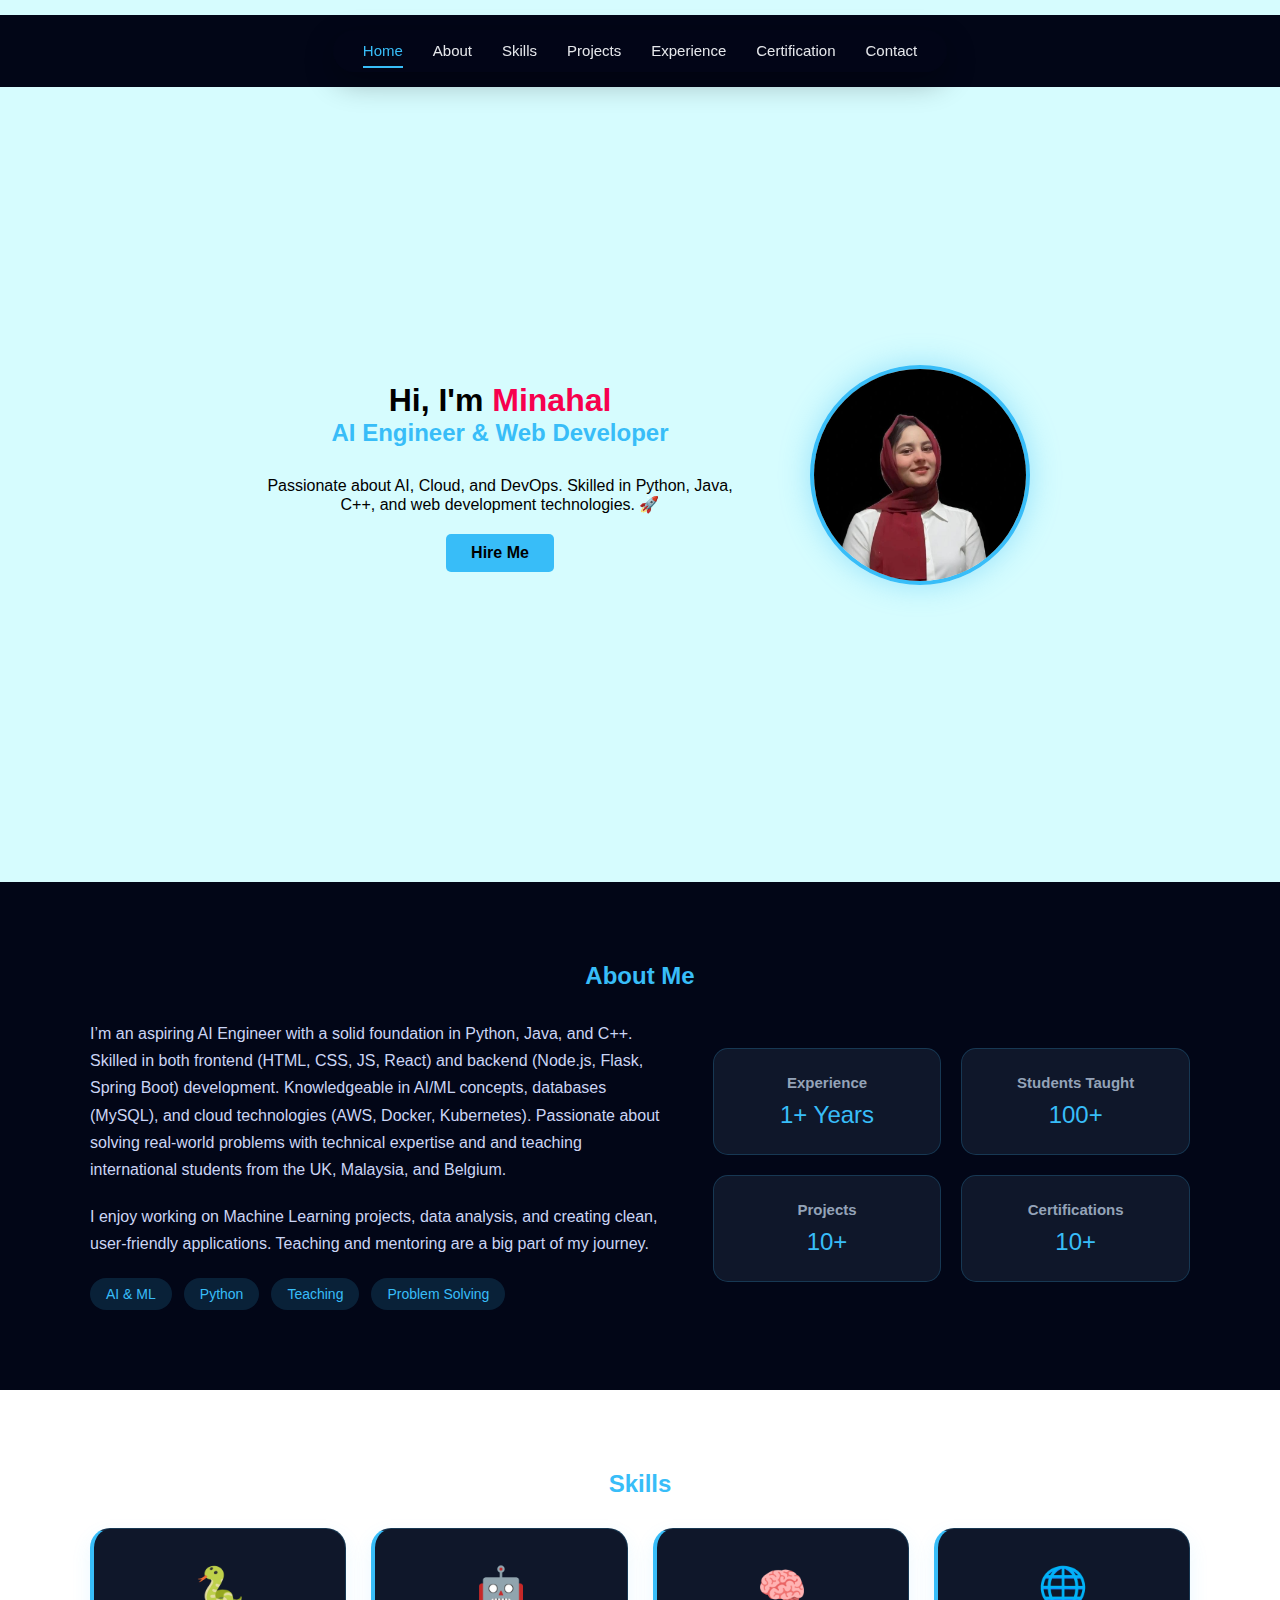
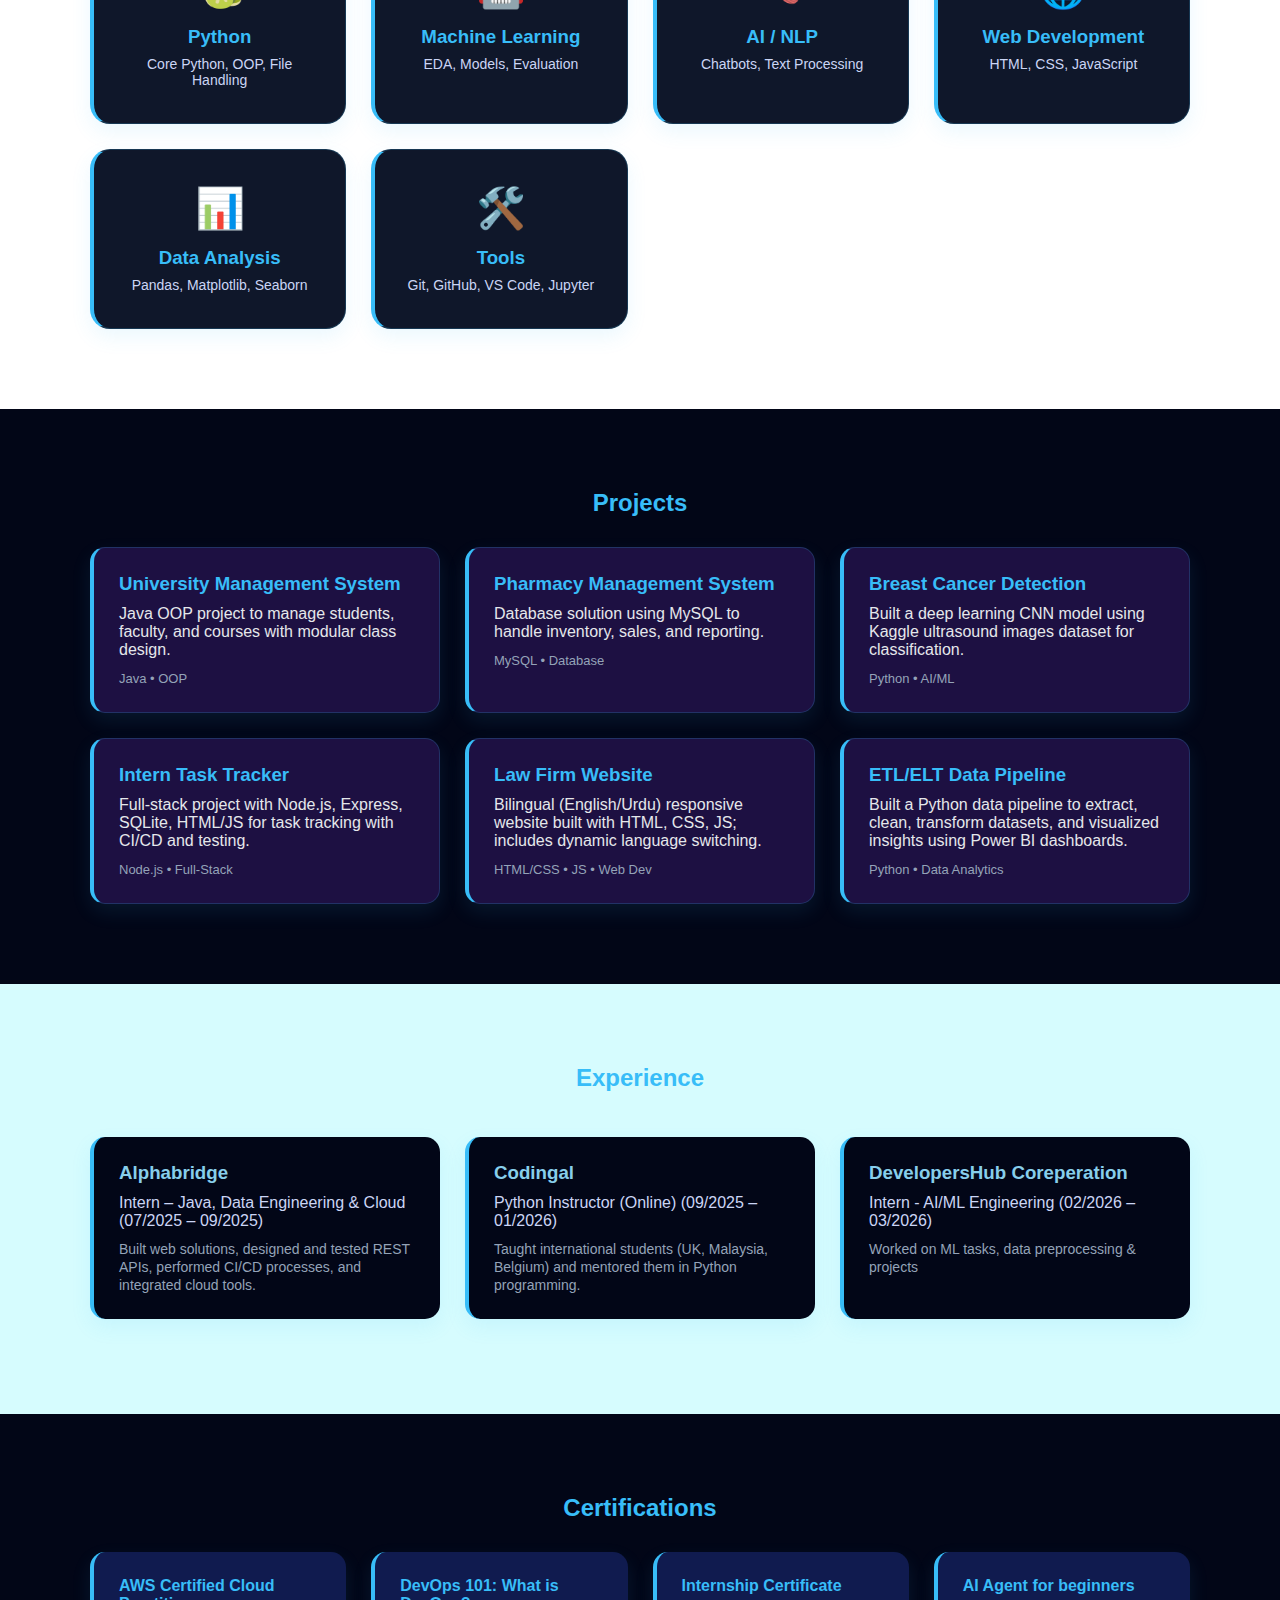
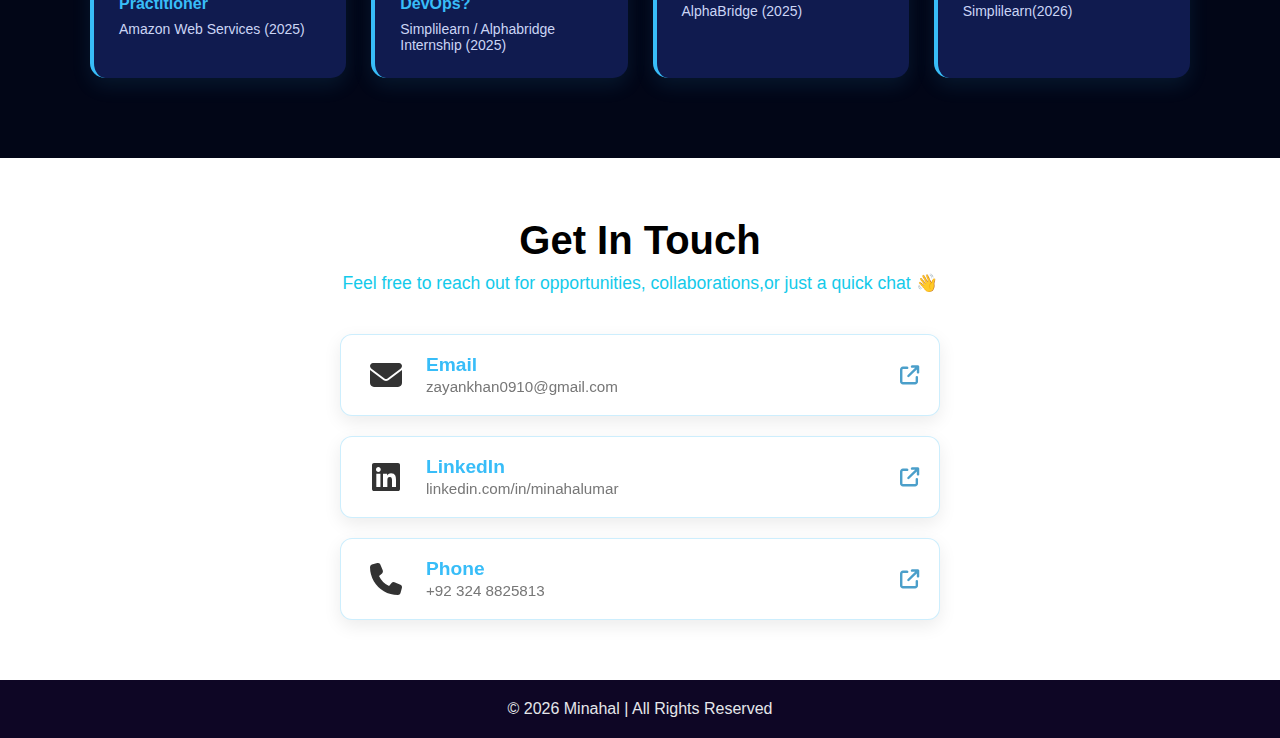
<file: index.html>
<!DOCTYPE html>
<html lang="en">
<head>
  <meta charset="UTF-8" />
  <meta name="viewport" content="width=device-width, initial-scale=1.0"/>
  <title>Minahal | AI Engineer</title>
 <!-- Your own CSS -->
<link rel="stylesheet" href="my.css">

<!-- Font Awesome CDN -->
<link
  rel="stylesheet"
  href="https://cdnjs.cloudflare.com/ajax/libs/font-awesome/6.4.2/css/all.min.css"
/>

</head>
<body>

  <!-- Navbar -->
<nav class="navbar">
  <ul class="nav-menu">
    <li style="--i:0"><a href="#home" class="nav-link">Home</a></li>
    <li style="--i:1"><a href="#about" class="nav-link">About</a></li>
    <li style="--i:2"><a href="#skills" class="nav-link">Skills</a></li>
    <li style="--i:3"><a href="#projects" class="nav-link">Projects</a></li>
    <li style="--i:4"><a href="#experience" class="nav-link">Experience</a></li>
    <li style="--i:5"><a href="#certifications" class="nav-link">Certification</a></li>
    <li style="--i:6"><a href="#contact" class="nav-link">Contact</a></li>
  </ul>
   <div class="menu-toggle" id="menu-toggle">☰</div>
</nav>


<section id="home" class="hero">
  <div class="hero-content">
    <div class="hero-text">
      <h1>Hi, I'm <span>Minahal</span></h1>
      <h2>AI Engineer & Web Developer</h2>
      <p>Passionate about AI, Cloud, and DevOps. Skilled in Python, Java, C++, and web development technologies. 🚀</p>
      <button onclick="scrollToContact()">Hire Me</button>
    </div>

    <div class="hero-img">
      <img src="minaa.jpeg" alt="Minahal Profile Picture">
    </div>
  </div>
</section>

  <!-- About -->
 <section id="about" class="about">
  <h2>About Me</h2>

  <div class="about-container">
    <div class="about-text">
      <p>
        I’m an aspiring AI Engineer with a solid foundation in Python, Java, and C++. Skilled in both frontend (HTML, CSS, JS, React) and backend (Node.js, Flask, Spring Boot) development. Knowledgeable in AI/ML concepts, databases (MySQL), and cloud technologies (AWS, Docker, Kubernetes). Passionate about solving real-world problems with technical expertise and and teaching international students from the
        UK, Malaysia, and Belgium.
      </p>

      <p>
        I enjoy working on Machine Learning projects, data analysis, and
        creating clean, user-friendly applications. Teaching and mentoring
        are a big part of my journey.
      </p>

      <div class="about-highlights">
        <span>AI & ML</span>
        <span>Python</span>
        <span>Teaching</span>
        <span>Problem Solving</span>
      </div>
    </div>

    <div class="about-info">
      <div class="info-card">
        <h3>Experience</h3>
        <p>1+ Years</p>
      </div>
      <div class="info-card">
        <h3>Students Taught</h3>
        <p>100+</p>
      </div>
      <div class="info-card">
        <h3>Projects</h3>
        <p>10+</p>
      </div>
      <div class="info-card">
        <h3>Certifications</h3>
        <p>10+</p>
      </div>
    </div>
  </div>
</section>


  <section id="skills" class="skills">
  <h2>Skills</h2>

  <div class="skills-container">

    <div class="skill-card">
      <div class="skill-icon">🐍</div>
      <h3>Python</h3>
      <p>Core Python, OOP, File Handling</p>
    </div>

    <div class="skill-card">
      <div class="skill-icon">🤖</div>
      <h3>Machine Learning</h3>
      <p>EDA, Models, Evaluation</p>
    </div>

    <div class="skill-card">
      <div class="skill-icon">🧠</div>
      <h3>AI / NLP</h3>
      <p>Chatbots, Text Processing</p>
    </div>

    <div class="skill-card">
      <div class="skill-icon">🌐</div>
      <h3>Web Development</h3>
      <p>HTML, CSS, JavaScript</p>
    </div>

    <div class="skill-card">
      <div class="skill-icon">📊</div>
      <h3>Data Analysis</h3>
      <p>Pandas, Matplotlib, Seaborn</p>
    </div>

    <div class="skill-card">
      <div class="skill-icon">🛠️</div>
      <h3>Tools</h3>
      <p>Git, GitHub, VS Code, Jupyter</p>
    </div>

  </div>
</section>

<!-- Projects -->
<section id="projects">
  <h2>Projects</h2>

  <div class="projects-container">

    <div class="project-card">
      <h3>University Management System</h3>
      <p>
        Java OOP project to manage students, faculty, and courses with modular class design.
      </p>
      <span>Java • OOP</span>
    </div>

    <div class="project-card">
      <h3>Pharmacy Management System</h3>
      <p>
        Database solution using MySQL to handle inventory, sales, and reporting.
      </p>
      <span>MySQL • Database</span>
    </div>

    <div class="project-card">
      <h3>Breast Cancer Detection</h3>
      <p>
        Built a deep learning CNN model using Kaggle ultrasound images dataset for classification.
      </p>
      <span>Python • AI/ML</span>
    </div>

    <div class="project-card">
      <h3>Intern Task Tracker</h3>
      <p>
        Full-stack project with Node.js, Express, SQLite, HTML/JS for task tracking with CI/CD and testing.
      </p>
      <span>Node.js • Full-Stack</span>
    </div>

    <div class="project-card">
      <h3>Law Firm Website</h3>
      <p>
        Bilingual (English/Urdu) responsive website built with HTML, CSS, JS; includes dynamic language switching.
      </p>
      <span>HTML/CSS • JS • Web Dev</span>
    </div>

    <div class="project-card">
      <h3>ETL/ELT Data Pipeline</h3>
      <p>
        Built a Python data pipeline to extract, clean, transform datasets, and visualized insights using Power BI dashboards.
      </p>
      <span>Python • Data Analytics</span>
    </div>

  </div>
</section>


<!-- Experience -->
<section id="experience">
  <h2>Experience</h2>

  <div class="experience-container">

    <div class="card">
      <h3><a href="https://alphabridgeconsulting.com/" target="_blank">Alphabridge</a></h3>
      <p>
    Intern – Java, Data Engineering & Cloud (07/2025 – 09/2025)
  </a>
</p>
<span>
        Built web solutions, designed and tested REST APIs, performed CI/CD processes, and integrated cloud tools.
      </span>
    </div>

    <div class="card">
      <h3>   <a href="https://www.codingal.com/en-pk/" target="_blank">Codingal</a></h3>
      <p>Python Instructor (Online) (09/2025 – 01/2026)
        <a href="https://www.codingal.com/en-pk/"></a>
      </p>
  
      <span>
        Taught international students (UK, Malaysia, Belgium) and mentored them in Python programming.
      </span>
    </div>

    <div class="card">
      <h3> <a href="https://www.linkedin.com/company/developershub-corporation/posts/?feedView=all" target="_blank">DevelopersHub Coreperation</a></h3>
      <p>Intern - AI/ML Engineering (02/2026 – 03/2026) </p>
      <span>
       Worked on ML tasks, data preprocessing & projects
      </span>
    </div>

  </div>
</section>

<!-- Certifications -->
<section id="certifications">
  <h2>Certifications</h2>

  <div class="certifications-container">

    <div class="cert-card">
      <h3>AWS Certified Cloud Practitioner</h3>
      <p>Amazon Web Services (2025)</p>
    </div>

    <div class="cert-card">
      <h3>DevOps 101: What is DevOps?</h3>
      <p>Simplilearn / Alphabridge Internship (2025)</p>
    </div>

    <div class="cert-card">
      <h3>Internship Certificate</h3>
      <p>AlphaBridge (2025)</p>
    </div>

     <div class="cert-card">
      <h3>AI Agent for beginners</h3>
      <p>Simplilearn(2026)</p>
    </div>


  </div>
</section>

<!-- Contact -->
<section id="contact" class="contact">
  <h2>Get In Touch</h2>
  <p class="contact-subtext">
    Feel free to reach out for opportunities, collaborations,or just a quick chat 👋
  </p>

  <div class="contact-wrapper">

    <a href="mailto:zayankhan0910@gmail.com" class="contact-item">
      <div class="contact-left">
        <span class="contact-icon"><i class="fas fa-envelope"></i></span>
        <div>
          <h3>Email</h3>
          <p>zayankhan0910@gmail.com</p>
        </div>
      </div>
      <span class="contact-arrow"><i class="fas fa-arrow-up-right-from-square"></i></span>
    </a>

    <a href="https://www.linkedin.com/in/minahalumar" target="_blank" class="contact-item">
      <div class="contact-left">
        <span class="contact-icon"><i class="fab fa-linkedin"></i></span>
        <div>
          <h3>LinkedIn</h3>
          <p>linkedin.com/in/minahalumar</p>
        </div>
      </div>
      <span class="contact-arrow"><i class="fas fa-arrow-up-right-from-square"></i></span>
    </a>

    <a href="tel:+923248825813" class="contact-item">
      <div class="contact-left">
        <span class="contact-icon"><i class="fas fa-phone"></i></span>
        <div>
          <h3>Phone</h3>
          <p>+92 324 8825813</p>
        </div>
      </div>
      <span class="contact-arrow"><i class="fas fa-arrow-up-right-from-square"></i></span>
    </a>

  </div>
</section>



  <footer>
    <p>© 2026 Minahal | All Rights Reserved</p>
  </footer>

  <script src="scan.js"></script>
</body>
</html>
</file>
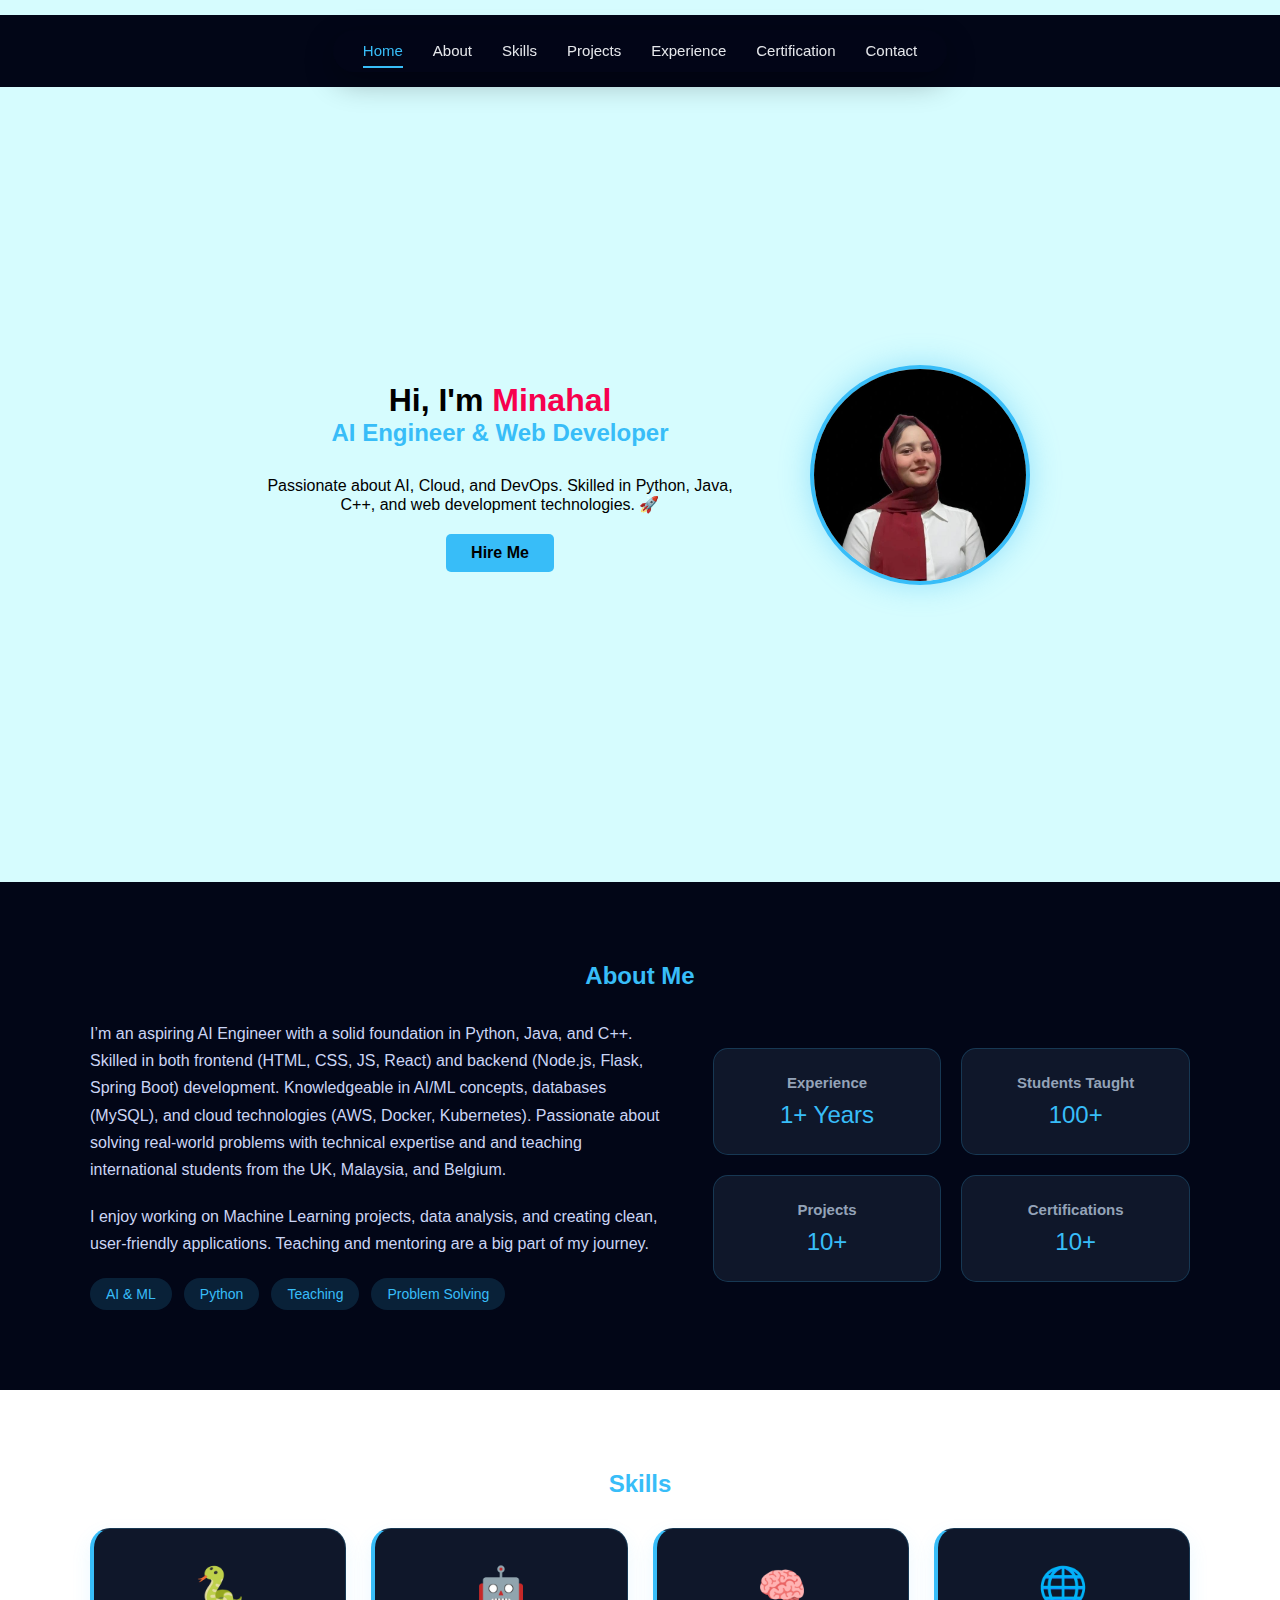
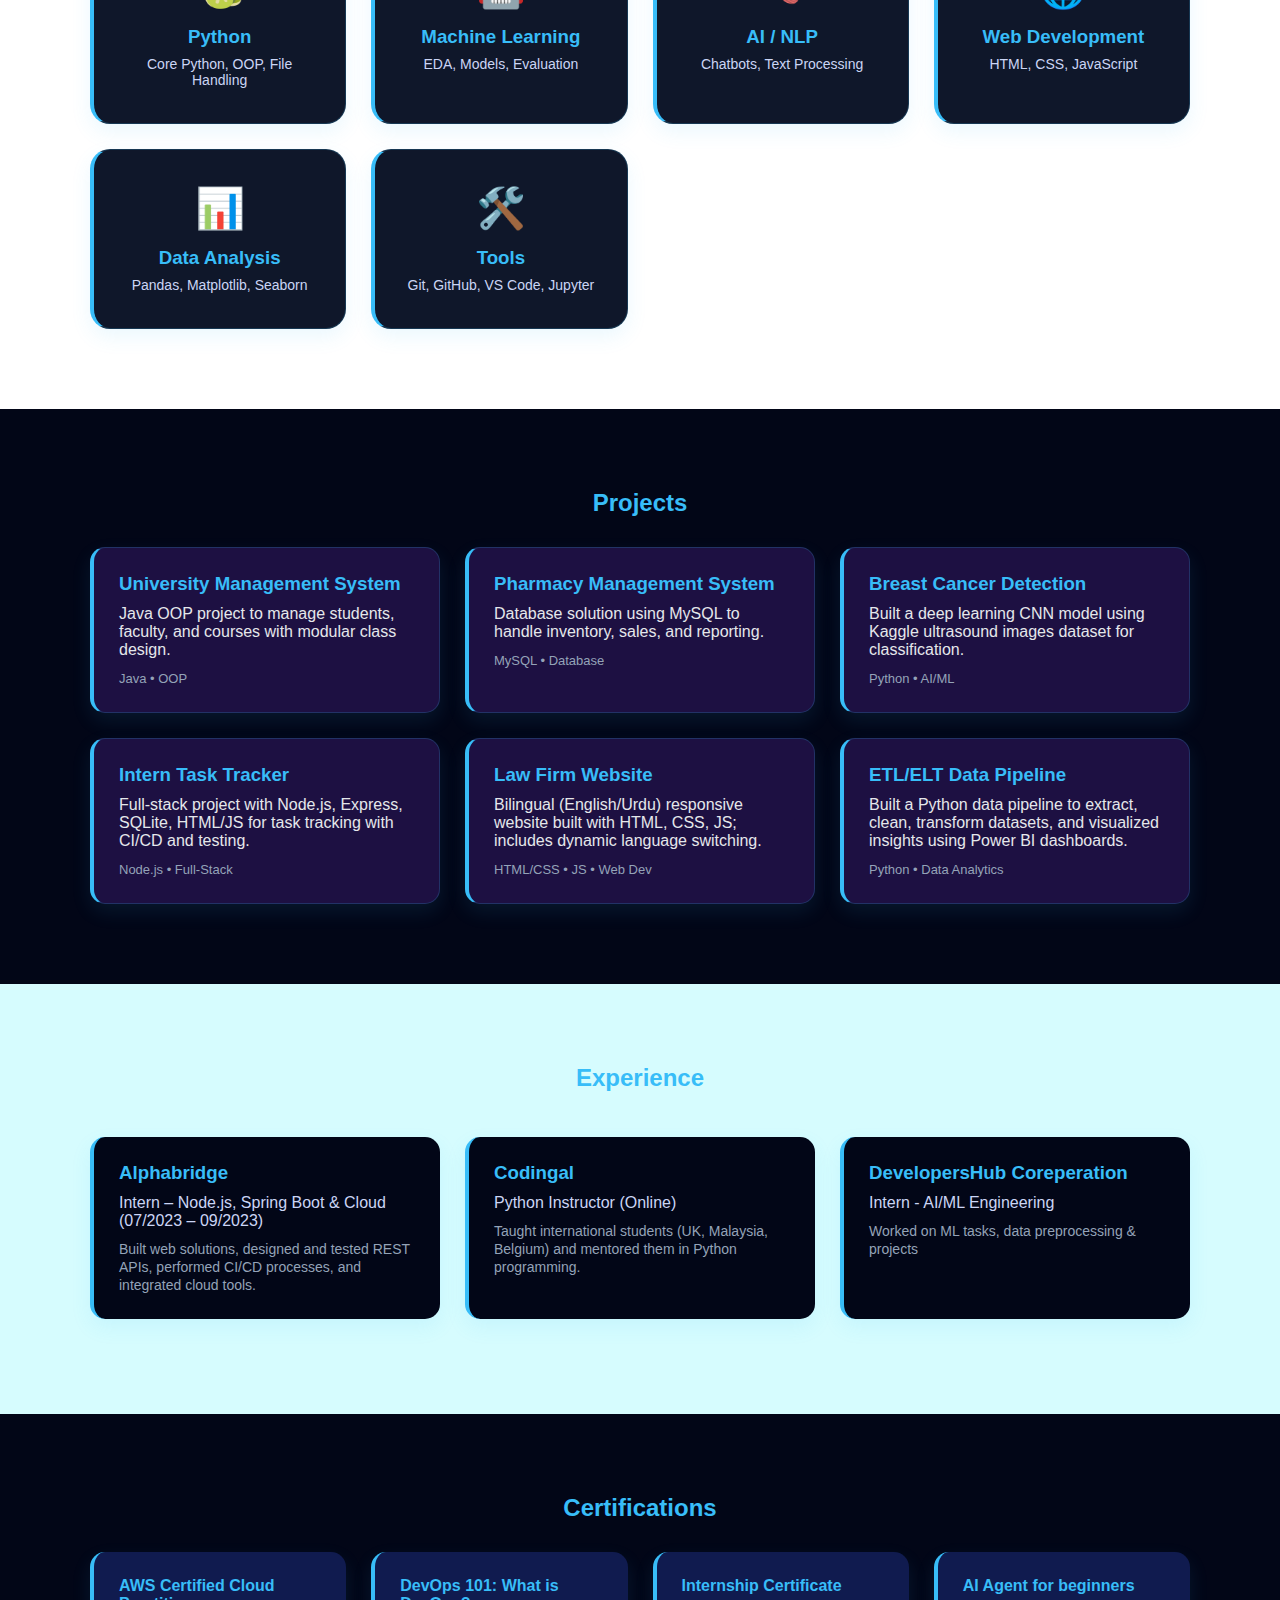
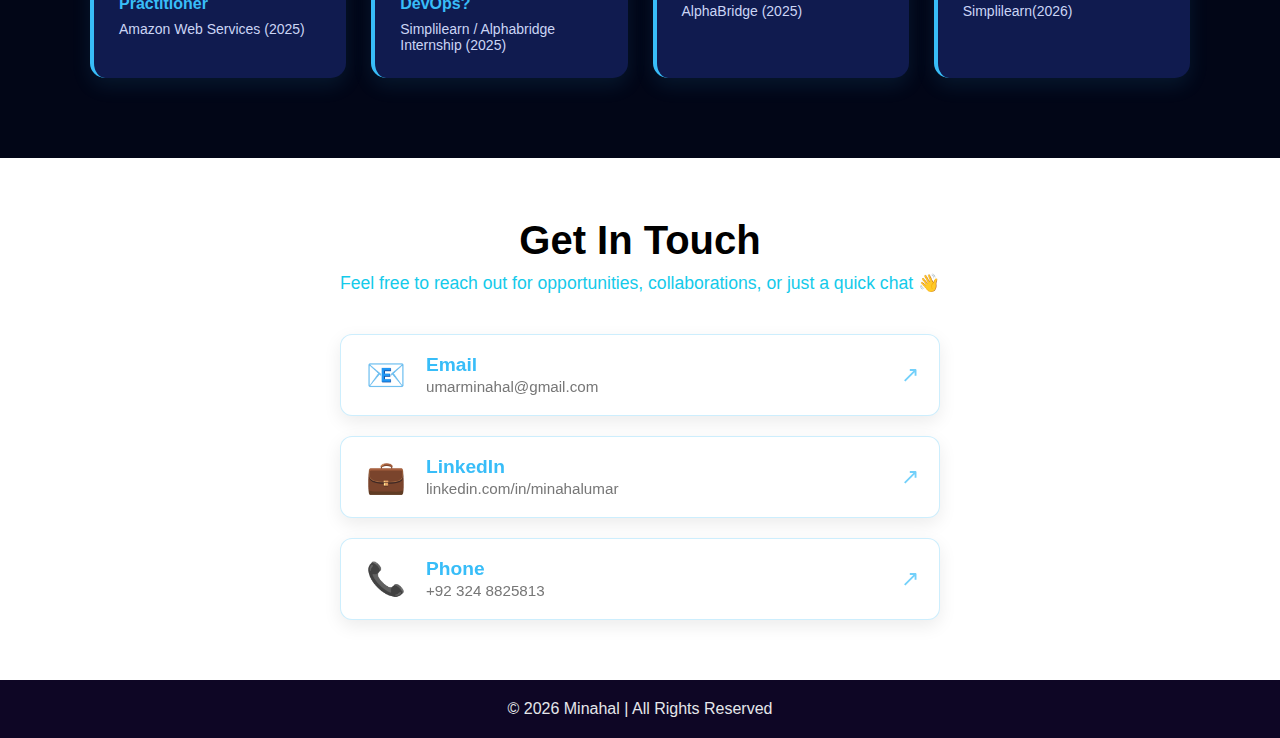
<file: portfolio.html>
<!DOCTYPE html>
<html lang="en">
<head>
  <meta charset="UTF-8" />
  <meta name="viewport" content="width=device-width, initial-scale=1.0"/>
  <title>Minahal | AI Engineer</title>
  <link rel="stylesheet" href="my.css" />
</head>
<body>

  <!-- Navbar -->
<nav class="navbar">
  <ul class="nav-menu">
    <li><a href="#home" class="nav-link">Home</a></li>
    <li><a href="#about" class="nav-link">About</a></li>
    <li><a href="#skills" class="nav-link">Skills</a></li>
    <li><a href="#projects" class="nav-link">Projects</a></li>
    <li><a href="#experience" class="nav-link">Experience</a></li>
       <li><a href="#certifications" class="nav-link">Certification</a></li>
    <li><a href="#contact" class="nav-link">Contact</a></li>
  </ul>
</nav>


<section id="home" class="hero">
  <div class="hero-content">
    <div class="hero-text">
      <h1>Hi, I'm <span>Minahal</span></h1>
      <h2>AI Engineer & Web Developer</h2>
      <p>Passionate about AI, Cloud, and DevOps. Skilled in Python, Java, C++, and web development technologies. 🚀</p>
      <button onclick="scrollToContact()">Hire Me</button>
    </div>

    <div class="hero-img">
      <img src="minaa.jpeg" alt="Minahal Profile Picture">
    </div>
  </div>
</section>

  <!-- About -->
 <section id="about" class="about">
  <h2>About Me</h2>

  <div class="about-container">
    <div class="about-text">
      <p>
        I’m an aspiring AI Engineer with a solid foundation in Python, Java, and C++. Skilled in both frontend (HTML, CSS, JS, React) and backend (Node.js, Flask, Spring Boot) development. Knowledgeable in AI/ML concepts, databases (MySQL), and cloud technologies (AWS, Docker, Kubernetes). Passionate about solving real-world problems with technical expertise and and teaching international students from the
        UK, Malaysia, and Belgium.
      </p>

      <p>
        I enjoy working on Machine Learning projects, data analysis, and
        creating clean, user-friendly applications. Teaching and mentoring
        are a big part of my journey.
      </p>

      <div class="about-highlights">
        <span>AI & ML</span>
        <span>Python</span>
        <span>Teaching</span>
        <span>Problem Solving</span>
      </div>
    </div>

    <div class="about-info">
      <div class="info-card">
        <h3>Experience</h3>
        <p>1+ Years</p>
      </div>
      <div class="info-card">
        <h3>Students Taught</h3>
        <p>100+</p>
      </div>
      <div class="info-card">
        <h3>Projects</h3>
        <p>10+</p>
      </div>
      <div class="info-card">
        <h3>Certifications</h3>
        <p>10+</p>
      </div>
    </div>
  </div>
</section>


  <section id="skills" class="skills">
  <h2>Skills</h2>

  <div class="skills-container">

    <div class="skill-card">
      <div class="skill-icon">🐍</div>
      <h3>Python</h3>
      <p>Core Python, OOP, File Handling</p>
    </div>

    <div class="skill-card">
      <div class="skill-icon">🤖</div>
      <h3>Machine Learning</h3>
      <p>EDA, Models, Evaluation</p>
    </div>

    <div class="skill-card">
      <div class="skill-icon">🧠</div>
      <h3>AI / NLP</h3>
      <p>Chatbots, Text Processing</p>
    </div>

    <div class="skill-card">
      <div class="skill-icon">🌐</div>
      <h3>Web Development</h3>
      <p>HTML, CSS, JavaScript</p>
    </div>

    <div class="skill-card">
      <div class="skill-icon">📊</div>
      <h3>Data Analysis</h3>
      <p>Pandas, Matplotlib, Seaborn</p>
    </div>

    <div class="skill-card">
      <div class="skill-icon">🛠️</div>
      <h3>Tools</h3>
      <p>Git, GitHub, VS Code, Jupyter</p>
    </div>

  </div>
</section>

<!-- Projects -->
<section id="projects">
  <h2>Projects</h2>

  <div class="projects-container">

    <div class="project-card">
      <h3>University Management System</h3>
      <p>
        Java OOP project to manage students, faculty, and courses with modular class design.
      </p>
      <span>Java • OOP</span>
    </div>

    <div class="project-card">
      <h3>Pharmacy Management System</h3>
      <p>
        Database solution using MySQL to handle inventory, sales, and reporting.
      </p>
      <span>MySQL • Database</span>
    </div>

    <div class="project-card">
      <h3>Breast Cancer Detection</h3>
      <p>
        Built a deep learning CNN model using Kaggle ultrasound images dataset for classification.
      </p>
      <span>Python • AI/ML</span>
    </div>

    <div class="project-card">
      <h3>Intern Task Tracker</h3>
      <p>
        Full-stack project with Node.js, Express, SQLite, HTML/JS for task tracking with CI/CD and testing.
      </p>
      <span>Node.js • Full-Stack</span>
    </div>

    <div class="project-card">
      <h3>Law Firm Website</h3>
      <p>
        Bilingual (English/Urdu) responsive website built with HTML, CSS, JS; includes dynamic language switching.
      </p>
      <span>HTML/CSS • JS • Web Dev</span>
    </div>

    <div class="project-card">
      <h3>ETL/ELT Data Pipeline</h3>
      <p>
        Built a Python data pipeline to extract, clean, transform datasets, and visualized insights using Power BI dashboards.
      </p>
      <span>Python • Data Analytics</span>
    </div>

  </div>
</section>


<!-- Experience -->
<section id="experience">
  <h2>Experience</h2>

  <div class="experience-container">

    <div class="card">
      <h3>Alphabridge</h3>
      <p>Intern – Node.js, Spring Boot & Cloud (07/2023 – 09/2023)</p>
      <span>
        Built web solutions, designed and tested REST APIs, performed CI/CD processes, and integrated cloud tools.
      </span>
    </div>

    <div class="card">
      <h3>Codingal</h3>
      <p>Python Instructor (Online)</p>
      <span>
        Taught international students (UK, Malaysia, Belgium) and mentored them in Python programming.
      </span>
    </div>

    <div class="card">
      <h3>DevelopersHub Coreperation</h3>
      <p>Intern - AI/ML Engineering </p>
      <span>
       Worked on ML tasks, data preprocessing & projects
      </span>
    </div>

  </div>
</section>

<!-- Certifications -->
<section id="certifications">
  <h2>Certifications</h2>

  <div class="certifications-container">

    <div class="cert-card">
      <h3>AWS Certified Cloud Practitioner</h3>
      <p>Amazon Web Services (2025)</p>
    </div>

    <div class="cert-card">
      <h3>DevOps 101: What is DevOps?</h3>
      <p>Simplilearn / Alphabridge Internship (2025)</p>
    </div>

    <div class="cert-card">
      <h3>Internship Certificate</h3>
      <p>AlphaBridge (2025)</p>
    </div>

     <div class="cert-card">
      <h3>AI Agent for beginners</h3>
      <p>Simplilearn(2026)</p>
    </div>


  </div>
</section>

<!-- Contact -->
<section id="contact" class="contact">
  <h2>Get In Touch</h2>
  <p class="contact-subtext">
    Feel free to reach out for opportunities, collaborations, or just a quick chat 👋
  </p>

  <div class="contact-wrapper">

    <a href="mailto:umarminahal@gmail.com" class="contact-item">
      <div class="contact-left">
        <span class="contact-icon">📧</span>
        <div>
          <h3>Email</h3>
          <p>umarminahal@gmail.com</p>
        </div>
      </div>
      <span class="contact-arrow">↗</span>
    </a>

    <a href="https://www.linkedin.com/in/minahalumar49f2a9a7"
       target="_blank"
       class="contact-item">
      <div class="contact-left">
        <span class="contact-icon">💼</span>
        <div>
          <h3>LinkedIn</h3>
          <p>linkedin.com/in/minahalumar</p>
        </div>
      </div>
      <span class="contact-arrow">↗</span>
    </a>

    <a href="tel:+923248825813" class="contact-item">
      <div class="contact-left">
        <span class="contact-icon">📞</span>
        <div>
          <h3>Phone</h3>
          <p>+92 324 8825813</p>
        </div>
      </div>
      <span class="contact-arrow">↗</span>
    </a>

  </div>
</section>


  <footer>
    <p>© 2026 Minahal | All Rights Reserved</p>
  </footer>

  <script src="scan.js"></script>
</body>
</html>
</file>
<file: my.css>
* {
  margin: 0;
  padding: 0;
  box-sizing: border-box;
  font-family: "Segoe UI", sans-serif;
}

body {
  background: rgb(214, 252, 254);
  color: #e5e7eb;
}

/* Navbar */
nav {
  display: flex;
  justify-content: space-between;
  padding: 20px 50px;
  background: #bebbbd;
  position: sticky;
  top: 0;
}

nav ul {
  display: flex;
  list-style: none;
  gap: 25px;
}

nav a {
  color: #00349b;
  text-decoration: none;
  transition: 0.3s;
}

nav a:hover {
  color: #38bdf8;
}

.logo {
  color: #38bdf8;
}

/* Hero */
.hero {
  height: 90vh;
  display: flex;
  flex-direction: column;
  justify-content: center;
  align-items: center;
  text-align: center;
}

.hero span {
  color: #000000;
}

.hero button {
  margin-top: 20px;
  padding: 10px 25px;
  border: none;
  background: #38bdf8;
  color: black;
  font-size: 16px;
  cursor: pointer;
  border-radius: 5px;
}
.hero h1{
  color: black;
}
.hero span{
  color: #f7004e;
}
.hero p{
  color: black;
}
/* Sections */
section {
  padding: 80px 60px;
}

h2 {
  text-align: center;
  margin-bottom: 30px;
  color: #38bdf8;
}

/* Skills */
.skills-container {
  display: flex;
  flex-wrap: wrap;
  justify-content: center;
  gap: 15px;
}

.skill {
  background: #ffffff;
  padding: 15px 25px;
  border-radius: 20px;
}

/* Experience */
.card {
  background: #6178d4;
  padding: 20px;
  margin: 15px auto;
  max-width: 500px;
  border-left: 4px solid #38bdf8;
}

/* Contact */
form {
  max-width: 500px;
  margin: auto;
  display: flex;
  flex-direction: column;
  gap: 15px;
}

input, textarea {
  padding: 12px;
  border-radius: 5px;
  border: none;
}

button {
  background: #38bdf8;
  border: none;
  padding: 12px;
  cursor: pointer;
  font-weight: bold;
}

/* Footer */
footer {
  text-align: center;
  padding: 20px;
  background: #0e0625;
}
nav {
  position: sticky;
  top: 0;
  background: #020617;
  padding: 15px 0;
  z-index: 1000;
}

.nav-links {
  display: flex;
  justify-content: center;
  list-style: none;
  gap: 40px;
}

.nav-links a {
  color: #e5e7eb;
  text-decoration: none;
  font-size: 16px;
  letter-spacing: 1px;
  padding-bottom: 5px;
  transition: 0.3s;
}


.nav-links a.active {
  color: #38bdf8;
  border-bottom: 2px solid #38bdf8;
  

  

}
.hero-content {
  display: flex;
  align-items: center;
  justify-content: center;
  gap: 60px;
  flex-wrap: wrap;
}

.hero-img img {
  width: 220px;
  height: 220px;
  object-fit: cover;
  border-radius: 50%;
  border: 4px solid #38bdf8;
  box-shadow: 0 0 30px rgba(56, 189, 248, 0.4);
}

.hero-text {
  max-width: 500px;
}
.navbar {
  position: sticky;
  top: 15px;
  z-index: 1000;
  display: flex;
  justify-content: center;
}

.nav-menu {
  background: rgba(2, 6, 23, 0.85);
  backdrop-filter: blur(10px);
  padding: 12px 30px;
  border-radius: 50px;
  display: flex;
  gap: 30px;
  list-style: none;
  box-shadow: 0 10px 30px rgba(0,0,0,0.3);
}

.nav-link {
  color: #e5e7eb;
  text-decoration: none;
  font-size: 15px;
  position: relative;
  padding: 5px 0;
  transition: 0.3s ease;
}

.nav-link:hover,
.nav-link.active {
  color: #38bdf8;
}

.nav-link::after {
  content: "";
  position: absolute;
  width: 0%;
  height: 2px;
  background: #38bdf8;
  left: 0;
  bottom: -4px;
  transition: 0.3s;
}

.nav-link:hover::after,
.nav-link.active::after {
  width: 100%;
}
#projects{
  background: #020617;
}
.projects-container {
  display: grid;
  grid-template-columns: repeat(auto-fit, minmax(280px, 1fr));
  gap: 25px;
  max-width: 1100px;
  margin: auto;
}

.project-card {
  background: #1d1042;
  padding: 25px;
  border-radius: 15px;
  transition: 0.3s ease;
  border: 1px solid rgba(56,189,248,0.2);
}

.project-card:hover {
  transform: translateY(-8px);
  box-shadow: 0 20px 40px rgba(56,189,248,0.15);
}

.project-card h3 {
  color: #38bdf8;
  margin-bottom: 10px;
}

.project-card span {
  display: inline-block;
  margin-top: 12px;
  font-size: 13px;
  color: #94a3b8;
}
.about {
  background: #020617;
}

.about-container {
  max-width: 1100px;
  margin: auto;
  display: grid;
  grid-template-columns: 1.2fr 1fr;
  gap: 50px;
  align-items: center;
}

.about-text p {
  line-height: 1.7;
  margin-bottom: 20px;
  color: #cbd5f5;
}

.about-highlights {
  display: flex;
  flex-wrap: wrap;
  gap: 12px;
}

.about-highlights span {
  background: rgba(56,189,248,0.15);
  color: #38bdf8;
  padding: 8px 16px;
  border-radius: 20px;
  font-size: 14px;
}

.about-info {
  display: grid;
  grid-template-columns: repeat(2, 1fr);
  gap: 20px;
}

.info-card {
  background: #0f172a;
  padding: 25px;
  border-radius: 15px;
  text-align: center;
  border: 1px solid rgba(56,189,248,0.2);
}

.info-card h3 {
  font-size: 15px;
  color: #94a3b8;
}

.info-card p {
  font-size: 24px;
  color: #38bdf8;
  margin-top: 10px;
}
@media (max-width: 900px) {
  .about-container {
    grid-template-columns: 1fr;
    text-align: center;
  }

  .about-highlights {
    justify-content: center;
  }

  .about-info {
    grid-template-columns: repeat(3, 1fr);
  }
}

@media (max-width: 600px) {
  .about-info {
    grid-template-columns: 1fr;
  }
}
.skills {
  background: #2f2841;
}

.skills-container {
  max-width: 1100px;
  margin: auto;
  display: grid;
  grid-template-columns: repeat(auto-fit, minmax(250px, 1fr));
  gap: 30px;
}

.skill-box {
  background: #020617;
  padding: 30px;
  border-radius: 18px;
  border: 1px solid rgba(56,189,248,0.2);
  transition: 0.3s ease;
}

.skill-box:hover {
  transform: translateY(-10px);
  box-shadow: 0 20px 40px rgba(56,189,248,0.15);
}

.skill-box h3 {
  color: #38bdf8;
  margin-bottom: 15px;
}

.skill-box ul {
  list-style: none;
}

.skill-box li {
  padding: 8px 0;
  color: #cbd5f5;
  position: relative;
  padding-left: 20px;
}

.skill-box li::before {
  content: "▹";
  position: absolute;
  left: 0;
  color: #38bdf8;
}
.skills {
  background: #1d1042;
}

.skills-container {
  max-width: 1100px;
  margin: auto;
  display: grid;
  grid-template-columns: repeat(auto-fit, minmax(220px, 1fr));
  gap: 25px;
}

.skill-card {
  background: #0f172a;
  padding: 35px 25px;
  border-radius: 20px;
  text-align: center;
  border: 1px solid rgba(56,189,248,0.2);
  transition: 0.35s ease;
}

.skill-card:hover {
  transform: translateY(-12px);
  box-shadow: 0 25px 50px rgba(56,189,248,0.2);
}

.skill-icon {
  font-size: 40px;
  margin-bottom: 15px;
}

.skill-card h3 {
  color: #38bdf8;
  margin-bottom: 8px;
}

.skill-card p {
  font-size: 14px;
  color: #cbd5f5;
}
/* Experience Section */
.experience-container {
  display: grid;
  grid-template-columns: repeat(auto-fit, minmax(300px, 1fr));
  gap: 25px;
  max-width: 1100px;
  margin: auto;
}

.card {
  background: #020617;
  padding: 25px;
  border-radius: 15px;
  border-left: 4px solid #38bdf8;
  box-shadow: 0 8px 20px rgba(56,189,248,0.1);
  transition: 0.3s ease;
}

.card:hover {
  transform: translateY(-5px);
  box-shadow: 0 15px 30px rgba(56,189,248,0.2);
}

.card h3 {
  color: #38bdf8;
  margin-bottom: 10px;
}

.card p {
  font-weight: 500;
  margin-bottom: 10px;
  color: #cbd5f5;
}

.card span {
  font-size: 14px;
  color: #94a3b8;
}

/* Certifications Section */
.certifications-container {
  display: grid;
  grid-template-columns: repeat(auto-fit, minmax(250px, 1fr));
  gap: 25px;
  max-width: 1100px;
  margin: auto;
}

.cert-card {
  background: #101b4f;
  padding: 25px;
  border-radius: 15px;
  box-shadow: 0 8px 20px rgba(56,189,248,0.1);
  transition: 0.3s ease;
}

.cert-card:hover {
  transform: translateY(-5px);
  box-shadow: 0 15px 30px rgba(56,189,248,0.15);
}

.cert-card h3 {
  color: #38bdf8;
  margin-bottom: 8px;
  font-size: 16px;
}

.cert-card p {
  color: #cbd5f5;
  font-size: 14px;
}
/* Contact Section */
.contact {
  background: #0f172a;
  text-align: center;
}

.contact-subtext {
  max-width: 600px;
  margin: 0 auto 40px;
  color: #94a3b8;
  font-size: 15px;
}

.contact-wrapper {
  max-width: 800px;
  margin: auto;
  display: flex;
  flex-direction: column;
  gap: 20px;
}

.contact-item {
  background: rgba(2, 6, 23, 0.85);
  backdrop-filter: blur(12px);
  border: 1px solid rgba(56,189,248,0.25);
  border-radius: 18px;
  padding: 22px 25px;
  display: flex;
  align-items: center;
  justify-content: space-between;
  text-decoration: none;
  transition: 0.35s ease;
}

.contact-item:hover {
  transform: translateY(-6px);
  box-shadow: 0 20px 45px rgba(56,189,248,0.25);
}

.contact-left {
  display: flex;
  align-items: center;
  gap: 18px;
  text-align: left;
}

.contact-icon {
  font-size: 34px;
}

.contact-item h3 {
  color: #38bdf8;
  font-size: 16px;
  margin-bottom: 4px;
}

.contact-item p {
  color: #cbd5f5;
  font-size: 14px;
}

.contact-arrow {
  font-size: 22px;
  color: #38bdf8;
  opacity: 0.7;
  transition: 0.3s;
}

.contact-item:hover .contact-arrow {
  transform: translateX(5px);
  opacity: 1;
}
/* ========== MOBILE RESPONSIVE ========== */

.menu-toggle {
  display: none;
  font-size: 26px;
  color: #38bdf8;
  cursor: pointer;
}

/* Tablets & below */
@media (max-width: 768px) {

  /* Navbar */
  .navbar {
    top: 10px;
  }

  .menu-toggle {
    display: block;
  }

  .nav-menu {
    position: absolute;
    top: 60px;
    left: 50%;
    transform: translateX(-50%);
    flex-direction: column;
    background: rgba(2, 6, 23, 0.95);
    width: 90%;
    padding: 20px;
    border-radius: 20px;
    gap: 18px;
    display: none;
  }

  .nav-menu.show {
    display: flex;
  }

  /* Hero */
  .hero {
    height: auto;
    padding-top: 120px;
  }

  .hero-content {
    flex-direction: column-reverse;
    gap: 30px;
  }

  .hero-text h1 {
    font-size: 28px;
  }

  .hero-text h2 {
    font-size: 18px;
  }

  /* Sections */
  section {
    padding: 60px 20px;
  }

  /* About */
  .about-container {
    grid-template-columns: 1fr;
  }

  /* Skills */
  .skills-container {
    grid-template-columns: 1fr;
  }

  /* Projects */
  .projects-container {
    grid-template-columns: 1fr;
  }

  /* Experience */
  .experience-container {
    grid-template-columns: 1fr;
  }

  /* Certifications */
  .certifications-container {
    grid-template-columns: 1fr;
  }
}
/* Slide-in animation */
@keyframes slideInLeft {
  0% {
    opacity: 0;
    transform: translateX(-50px);
  }
  100% {
    opacity: 1;
    transform: translateX(0);
  }
}

.nav-menu li {
  animation: slideInLeft 0.5s ease forwards;
  animation-delay: calc(0.1s * var(--i));
}
.contact-item {
  background: rgba(2,6,23,0.7);
  backdrop-filter: blur(10px);
  border-radius: 18px;
  transition: 0.3s;
}
.contact-item:hover {
  transform: translateY(-5px);
  box-shadow: 0 20px 40px rgba(56,189,248,0.2);
}

/* Experience section links in sky blue */
#experience a {
    color: skyblue;       /* sets the link color */
    text-decoration: none; /* optional: removes underline */
}
#skills{
  background: white;
}
#experience a:hover {
    text-decoration: underline; /* optional: underline on hover */
}
/* Contact Section */
.contact {
  padding: 60px 20px;
  text-align: center;
  background-color: #ffffff;
}

.contact h2 {
  font-size: 2.5rem;
  margin-bottom: 10px;
   color: #000000;
}

.contact-subtext {
  font-size: 1.1rem;
  color: #14caea;
  margin-bottom: 40px;
}

.contact-wrapper {
  display: flex;
  flex-direction: column;
  gap: 20px;
  max-width: 600px;
  margin: 0 auto;
}

.contact-item {
  display: flex;
  justify-content: space-between;
  align-items: center;
  background: #fff;
  padding: 15px 20px;
  border-radius: 12px;
  box-shadow: 0 6px 18px rgba(0,0,0,0.08);
  text-decoration: none;
  color: #333;
  transition: transform 0.3s, box-shadow 0.3s;
}

.contact-item:hover {
  transform: translateY(-5px);
  box-shadow: 0 10px 25px rgba(0,0,0,0.15);
}

.contact-left {
  display: flex;
  align-items: center;
  gap: 15px;
}

.contact-icon {
  font-size: 2rem;
  width: 50px;
  height: 50px;
  display: flex;
  align-items: center;
  justify-content: center;
  border-radius: 50%;
  flex-shrink: 0;
  transition: background 0.3s;
}

/* Icon Colors */
.contact-item.email .contact-icon {
  background-color: #dd4b39; /* Gmail red */
  color: #fff;
}

.contact-item.linkedin .contact-icon {
  background-color: #0077b5; /* LinkedIn blue */
  color: #fff;
}

.contact-item.phone .contact-icon {
  background-color: #25d366; /* WhatsApp green / phone green */
  color: #fff;
}

/* Hover effect */
.contact-item.email:hover .contact-icon {
  background-color: #c23321;
}

.contact-item.linkedin:hover .contact-icon {
  background-color: #005582;
}

.contact-item.phone:hover .contact-icon {
  background-color: #1ebe57;
}

.contact-left h3 {
  margin: 0;
  font-size: 1.2rem;
}

.contact-left p {
  margin: 2px 0 0 0;
  font-size: 0.95rem;
  color: #777;
}

.contact-arrow i {
  font-size: 1.2rem;
  color: #0077b5;
  transition: transform 0.3s;
}

.contact-item:hover .contact-arrow i {
  transform: translateX(5px);
}
#certifications{
  background-color: #020617;
}
#certifications .cert-card{
  border-left: 4px solid #38bdf8;
  box-shadow: 0 8px 20px rgba(56,189,248,0.1);
}
#projects .project-card{
  border-left: 4px solid #38bdf8;
  box-shadow: 0 8px 20px rgba(56,189,248,0.1);
}
#skills .skill-card{
  border-left: 4px solid #38bdf8;
  box-shadow: 0 8px 20px rgba(56,189,248,0.1);
}
</file>
